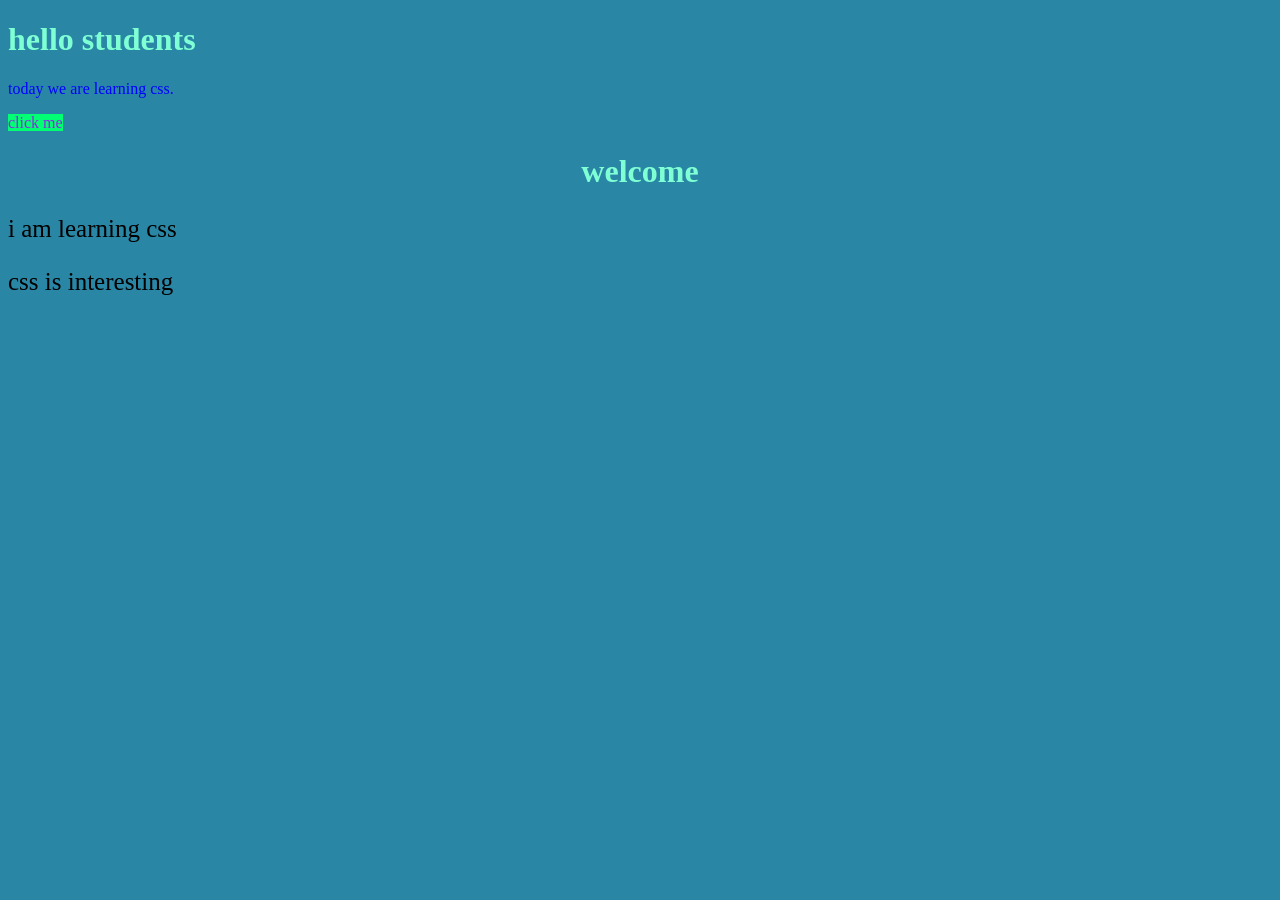
<file: prject 1/index.html>
<!DOCTYPE html>
<html>
    <head>
    <title>my first css page</title>
    <link rel="stylesheet" href="style.css">
</head>
<body>

    <h1> hello students</h1>
    <p>today we are learning css.</p>
    <buttom>click me</buttom>

    <h1 id="main-title">welcome</h1>
    <p id="message"> i am learning css</p>
    <p id="message"> css is interesting</p>
</body>
</html>
</file>
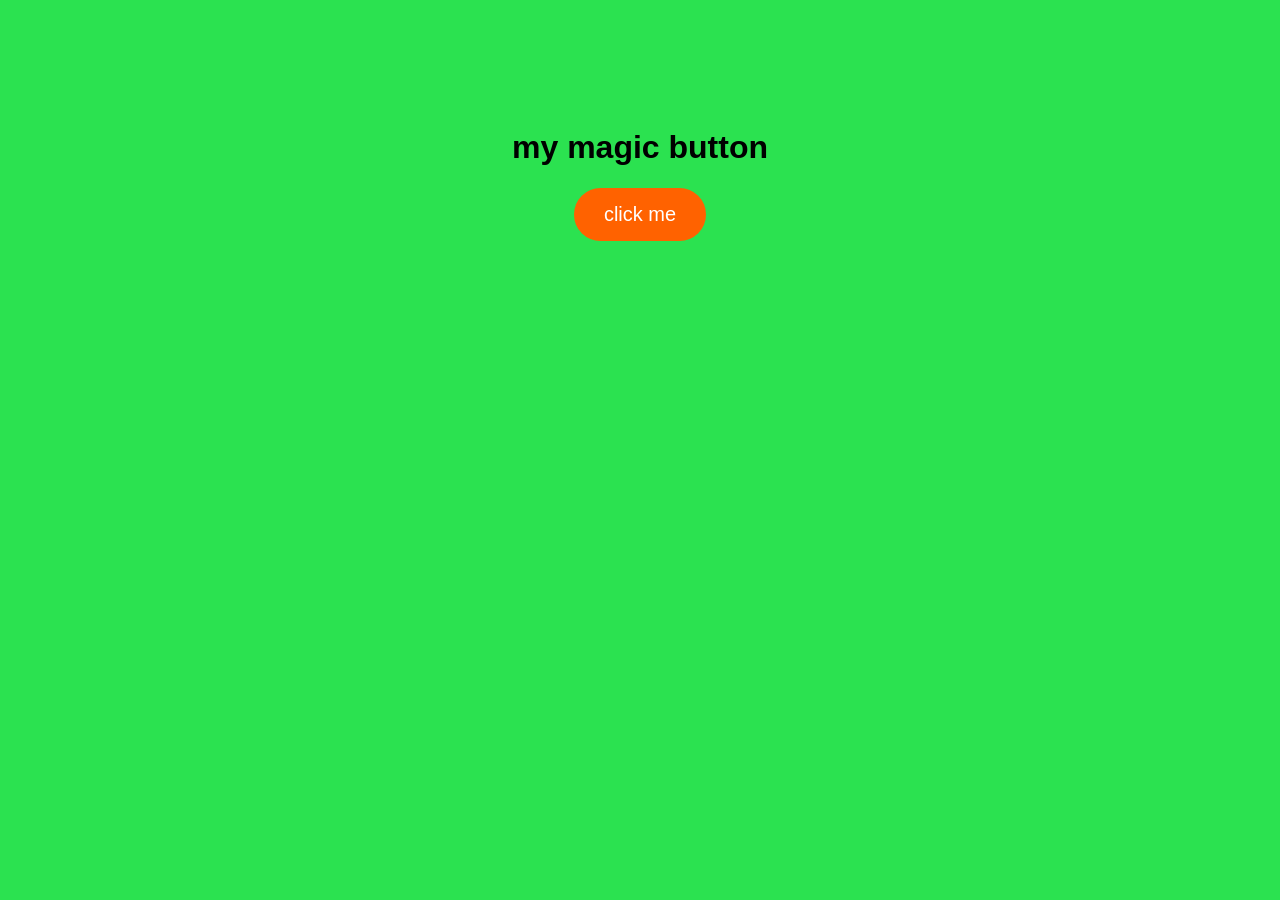
<file: project2/index.html>
<!DOCTYPE html>
<html>
    <head>
        <title> magic buttoon</title>
        <link rel="stylesheet" href="style.css">
    </head>

    <body>

        <h1> my magic button</h1>

        <button class="magic-btn">
        click me
        </button> 
    
    </body>
</html>
</file>
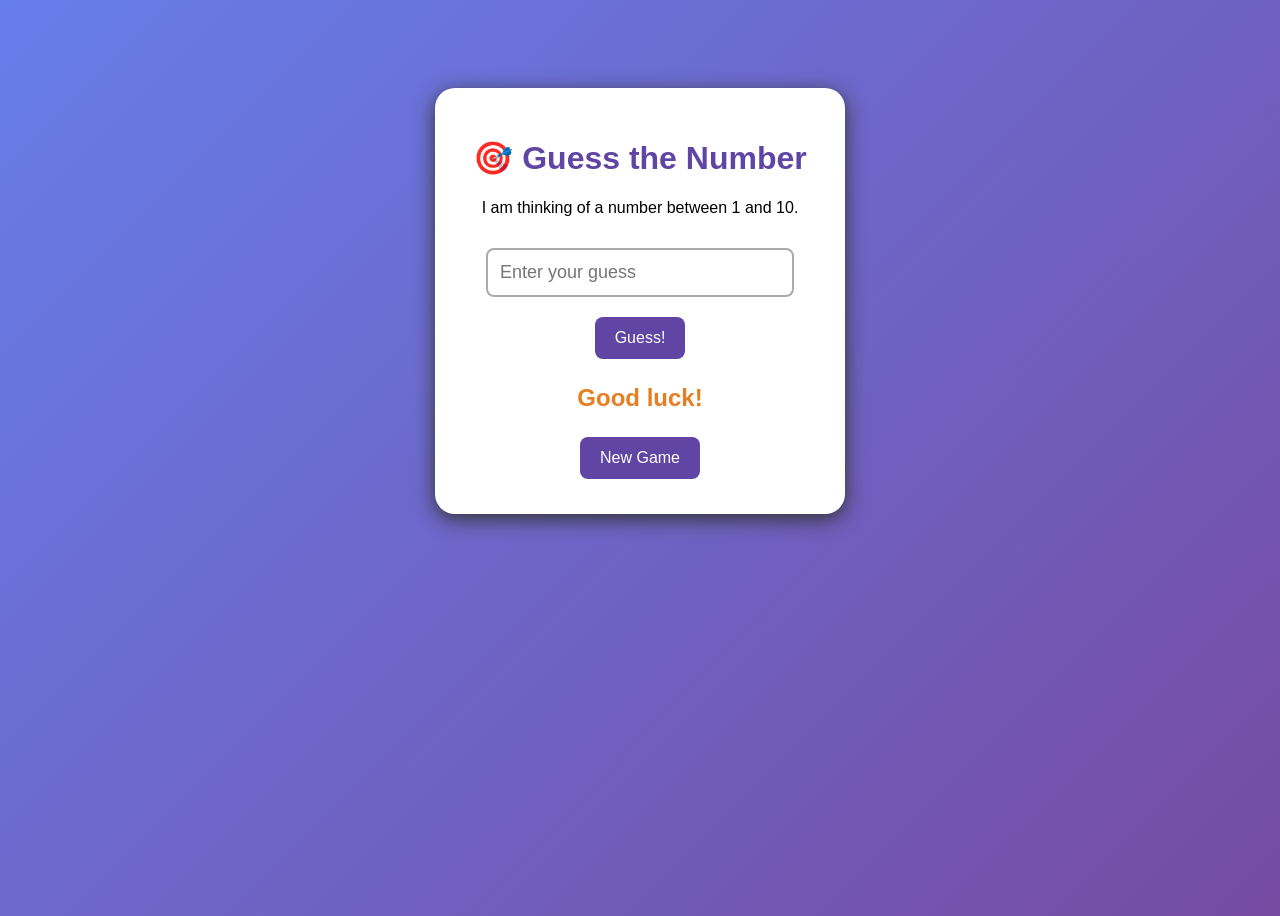
<file: java script/project2/index.html>
<!DOCTYPE html>
<html>
<head>
    <title>Guess the Number</title>
    <link rel="stylesheet" href="style.css">
</head>

<body>

    <div class="game">
        <h1>🎯 Guess the Number</h1>
        <p>I am thinking of a number between 1 and 10.</p>
        <input type="number" id="guess" placeholder="Enter your guess">
        <button onclick="checkGuess()">Guess!</button>
        <h2 id="message">Good luck!</h2>
        <button onclick="restartGame()">New Game</button>
    </div>
    <script src="script.js"></script>
</body>
</html>
</file>
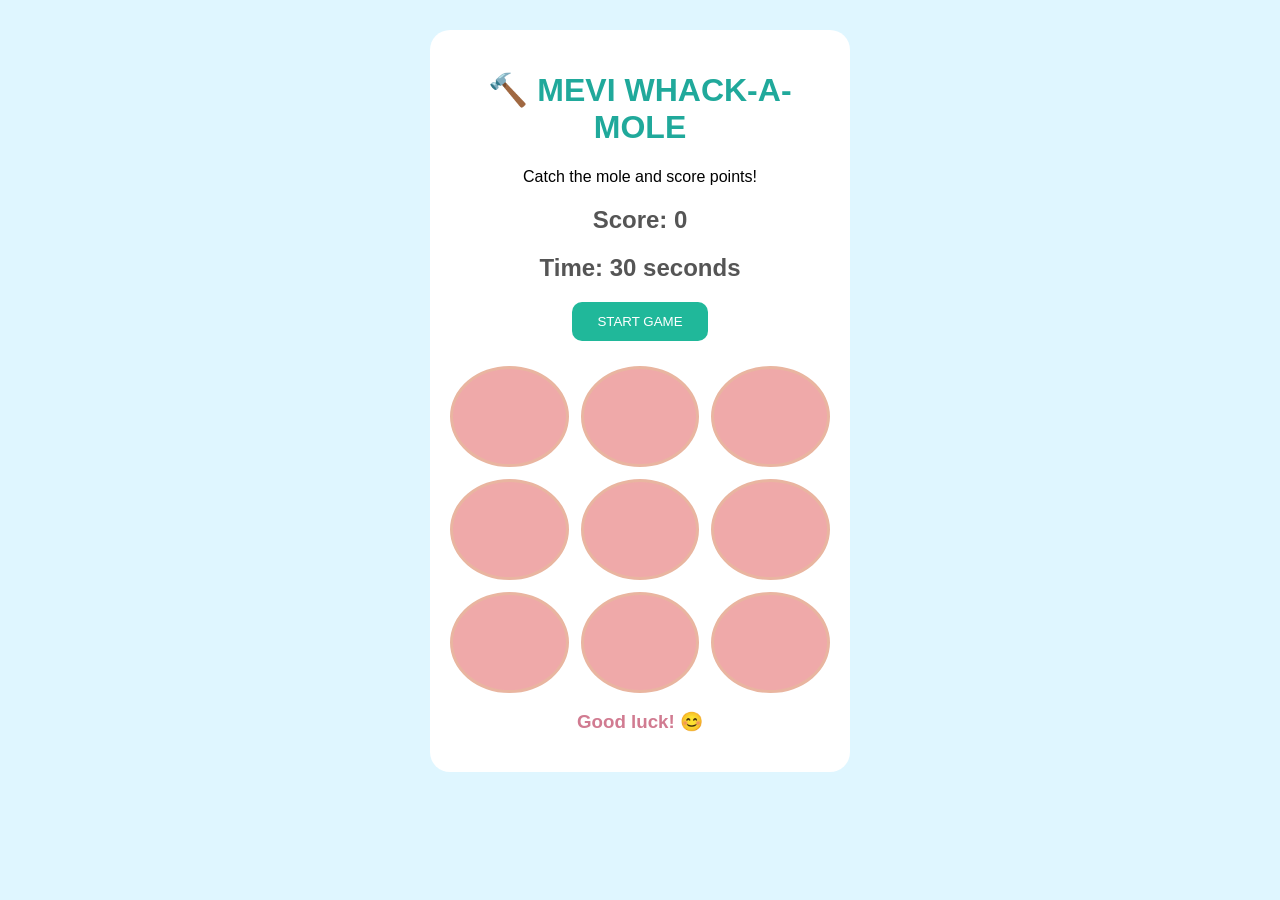
<file: java script/project3/index.html>
<!DOCTYPE html>
<html>
<head>
    <title>Mevi Whack A Mole</title>
    <link rel="stylesheet" href="style.css">
</head>
<body>

<div class="game">
    <h1>🔨 MEVI WHACK-A-MOLE</h1>
    <p>Catch the mole and score points!</p>

    <h2>Score: <span id="score">0</span></h2>
    <h2>Time: <span id="time">30</span> seconds</h2>

    <button id="start" onclick="startGame()">START GAME</button>

    <div class="grid">
        <div class="hole" onclick="hit(0)"></div>
        <div class="hole" onclick="hit(1)"></div>
        <div class="hole" onclick="hit(2)"></div>
        <div class="hole" onclick="hit(3)"></div>
        <div class="hole" onclick="hit(4)"></div>
        <div class="hole" onclick="hit(5)"></div>
        <div class="hole" onclick="hit(6)"></div>
        <div class="hole" onclick="hit(7)"></div>
        <div class="hole" onclick="hit(8)"></div>
    </div>

    <h3 id="message">Good luck! 😊</h3>
</div>
</file>
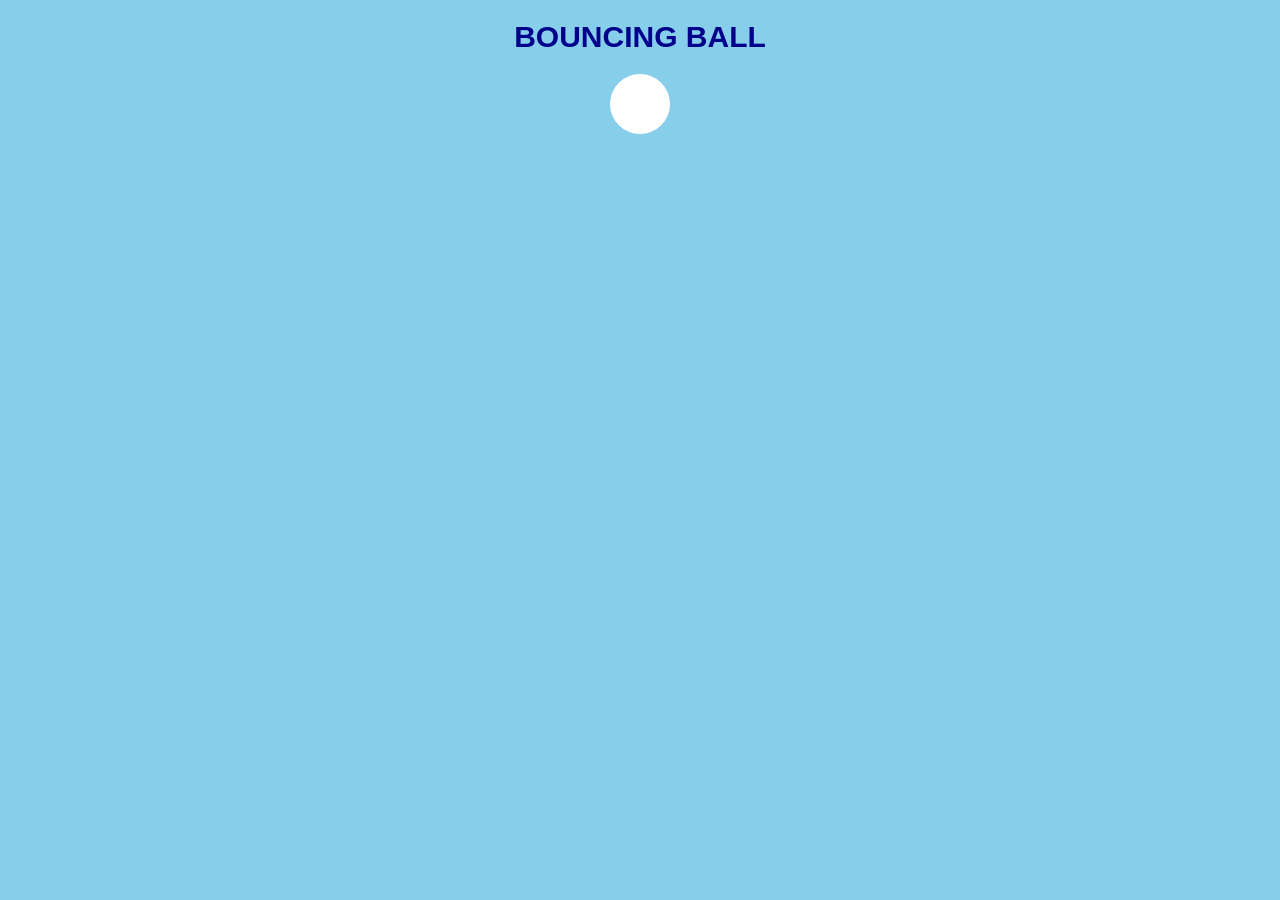
<file: project2/project3/index.html>
<!DOCTYPE html>
<html>
<head>
    <title>Bouncing Ball</title>
    <link rel="stylesheet" href="style.css">
</head>
<body>

    <h1>BOUNCING BALL</h1>

    <div class="container">
        <div class="ball"></div>
    </div>

</body>
</html>
</file>
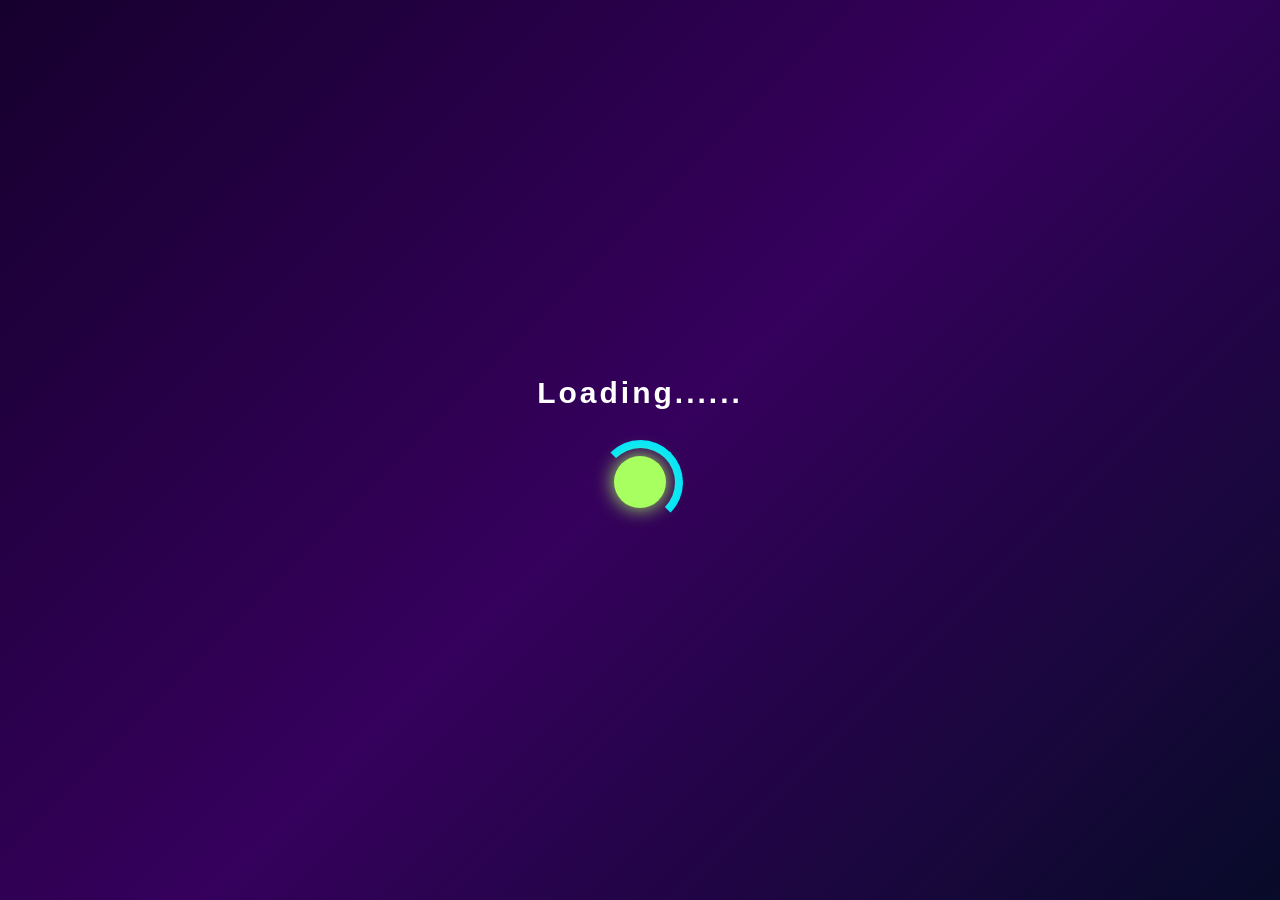
<file: project2/project3/project4/index.html>
<!DOCTYPE html>
<html>
<head>
    <title>Loading Animation</title>
    <link rel="stylesheet" href="style.css">
</head>

<body>

    <div class="loading-box">

        <h1>Loading......</h1>

        <div class="spinner">
            <div class="ball"></div>
        </div>

    </div>

</body>
</html>
</file>
<file: prject 1/style.css>
body{
    background-color: rgb(42, 134, 165);
}

h1{
    color: aquamarine;
}

p{
    color: blue;
}

buttom{
    background-color: rgb(0, 255, 115);
    color: blueviolet;
}

#main-title{
    text-align: center;
}

#message{
    color: black;
    font-size: 25px;
    

}
</file>
<file: project2/style.css>
body{
    background-color: rgb(43, 226, 80);
    text-align: center;
    padding-top: 100px;
    font-family: Arial ; 
}

.magic-btn{
    background-color: rgb(255, 98, 0);
    color: white;
    padding:15px 30px;
    border:none;
    border-radius: 50px;
    font-size: 20px;
    cursor:pointer;
    transition:0.3s;
}

.magic-btn:hover{
    background-color: black;
    transform: scale(1.1);
}
</file>
<file: java script/project2/style.css>
body {
    font-family: Arial;
    background: linear-gradient(135deg, #667eea, #764ba2);
    text-align: center;
    padding-top: 80px;
    min-height: 100vh;
    box-sizing: border-box;
}

.game {
    background: white;
    width: 350px;
    margin: auto;
    padding: 30px;
    border-radius: 20px;
    box-shadow: 0 5px 20px #333;
}

h1 {
    color: #6045a5;
}

input {
    width: 80%;
    padding: 12px;
    margin: 15px;
    font-size: 18px;
    border: 2px solid #aaa;
    border-radius: 8px;
}

button {
    padding: 12px 20px;
    background: #6045a5;
    color: white;
    border: none;
    border-radius: 8px;
    cursor: pointer;
    font-size: 16px;
    margin: 5px;
    transition: 0.3s;
}

button:hover {
    background: #39266d;
    transform: scale(1.05);
}

#message {
    color: #e67e22;
    margin-top: 20px;
}dfu
</file>
<file: java script/project3/style.css>
body {
    background: #dff6ff;
    font-family: Arial;
    text-align: center;
}

.game {
    background: white;
    width: 380px;
    margin: 30px auto;
    padding: 20px;
    border-radius: 20px;
}

h1 {
    color: #20a99b;
}

h2 {
    color: #555;
}

button {
    background: #20b89a;
    color: white;
    padding: 12px 25px;
    border: none;
    border-radius: 10px;
    cursor: pointer;
}

.grid {
    display: grid;
    grid-template-columns: repeat(3, 1fr);
    gap: 12px;
    margin-top: 25px;
}

.hole {
    height: 95px;
    background: #efa9a9;
    border-radius: 50%;
    border: 3px solid #e9b5a0;
    font-size: 40px;
    display: flex;
    justify-content: center;
    align-items: center;
    cursor: pointer;
}

#message {
    color: #d17b91;
}
</file>
<file: project2/project3/style.css>
body {
    background: skyblue;
    text-align: center;
}

h1 {
    color: darkblue;
    font-size: 30px;
    font-family: Arial;
    font-weight: bold;
}

.container {
    height: 400px;
    display: flex;
    justify-content: center;
}

.ball {
    width: 60px;
    height: 60px;
    background-color: white;
    border-radius: 50%;

    animation: bounce 2s infinite;
}

@keyframes bounce {
    0% {
        transform: translateY(0);
    }

    50% {
        transform: translateY(300px);
    }

    100% {
        transform: translateY(0);
    }
}
</file>
<file: project2/project3/project4/style.css>
* {
    margin: 0;
    padding: 0;
    box-sizing: border-box;
}

body {
    background: linear-gradient(135deg, #16002e, #35005c, #080b29);
    height: 100vh;

    display: flex;
    justify-content: center;
    align-items: center;

    font-family: Arial, sans-serif;
}

.loading-box {
    text-align: center;
}

h1 {
    color: white;
    font-size: 30px;
    margin-bottom: 30px;
    letter-spacing: 3px;
}

.spinner {
    width: 85px;
    height: 85px;

    border: 8px solid transparent;
    border-top: 8px solid #00e5ff;
    border-right: 8px solid #00e5ff;
    border-radius: 50%;

    animation: rotate 1s linear infinite;

    display: flex;
    justify-content: center;
    align-items: center;

    margin: auto;
}

.ball {
    width: 52px;
    height: 52px;

    background: #a8ff60;
    border-radius: 50%;

    box-shadow: 0 0 20px #a8ff60;

    animation: rotate 1s linear infinite reverse;
}

@keyframes rotate {
    from {
        transform: rotate(0deg);
    }

    to {
        transform: rotate(360deg);
    }
}
</file>
